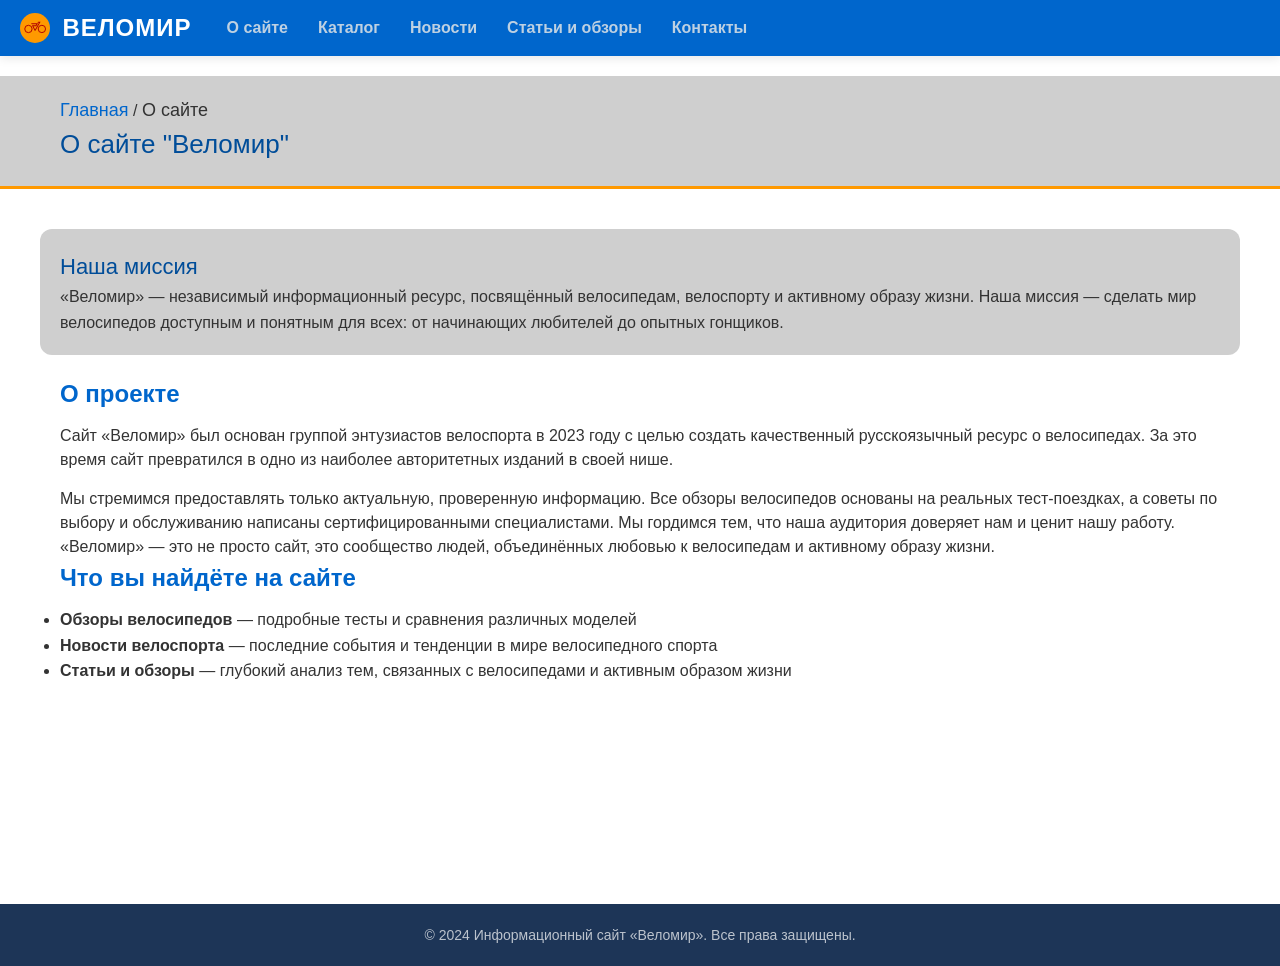
<file: html/about-the-site.html>
<!doctype html>
<html lang="ru">
  <head>
    <meta charset="UTF-8" />
    <meta name="viewport" content="width=device-width, initial-scale=1.0" />
    <title>Веломир</title>
    <link rel="icon" type="image/svg+xml" href="../images/logo.svg" />
    <link rel="stylesheet" href="../csses/style.css" />
  </head>

  <body class="page">
    <header class="header">
      <div class="header-center">
        <div class="container header__container">
          <img src="../images/logo.svg" alt="Логотип Веломира" />
          <a href="index.html" class="logo header__logo">ВЕЛОМИР</a>
        </div>
        <div class="header__divider">
          <div class="header__divider-block">
            <nav class="nav">
              <ul class="nav__list">
                <li class="nav__item">
                  <a href="about-the-site.html" class="nav__link">О сайте</a>
                </li>
                <li class="nav__item">
                  <a href="katalog.html" class="nav__link">Каталог</a>
                </li>
                <li class="nav__item">
                  <a href="news.html" class="nav__link">Новости</a>
                </li>
                <li class="nav__item">
                  <a href="articles-and-reviews.html" class="nav__link">Статьи и обзоры</a>
                </li>
                <li class="nav__item">
                  <a href="#" class="nav__link">Контакты</a>
                </li>
              </ul>
            </nav>
          </div>
        </div>
      </div>
    </header>

    <section class="section page-nav">
      <div class="page-nav__background">
        <div class="container page-nav__container">
          <a href="index.html" class="page-nav__link">Главная</a>
          <span class="page-nav__separator">/</span>
          <span class="page-nav__current">О сайте</span>
          <h2 class="page-nav__title">О сайте "Веломир"</h2>
        </div>
      </div>
    </section>

    <section class="section mision">
      <div class="container mision__container">
        <h2 class="mision__title">Наша миссия</h2>
        <p class="mision__text">
          «Веломир» — независимый информационный ресурс, посвящённый
          велосипедам, велоспорту и активному образу жизни. Наша миссия —
          сделать мир велосипедов доступным и понятным для всех: от начинающих
          любителей до опытных гонщиков.
        </p>
      </div>
    </section>

    <div class="container info-in-site">
      <h2 class="info-title">О проекте</h2>
      <p class="info-paragraf info-paragraf--first">
        Сайт «Веломир» был основан группой энтузиастов велоспорта в 2023 году с
        целью создать качественный русскоязычный ресурс о велосипедах. За это
        время сайт превратился в одно из наиболее авторитетных изданий в своей
        нише.
      </p>
      
      <p class="info-paragraf">
        Мы стремимся предоставлять только актуальную, проверенную информацию.
        Все обзоры велосипедов основаны на реальных тест-поездках, а советы по
        выбору и обслуживанию написаны сертифицированными специалистами. Мы
        гордимся тем, что наша аудитория доверяет нам и ценит нашу работу.
        «Веломир» — это не просто сайт, это сообщество людей, объединённых
        любовью к велосипедам и активному образу жизни.
      </p>
      <h2 class="info-title">Что вы найдёте на сайте</h2>
      <ul class="info-list">
        <li><strong>Обзоры велосипедов</strong> — подробные тесты и сравнения различных моделей</li>
        <li><strong>Новости велоспорта</strong> — последние события и тенденции в мире велосипедного спорта</li>
        <li><strong>Статьи и обзоры</strong> — глубокий анализ тем, связанных с велосипедами и активным образом жизни</li>
      </ul>
    </div>
    <footer class="footer">
      <div class="container footer__container">
        <p class="footer__copyright">
          © 2024 Информационный сайт «Веломир». Все права защищены.
        </p>
      </div>
    </footer>
  </body>
</html>
</file>
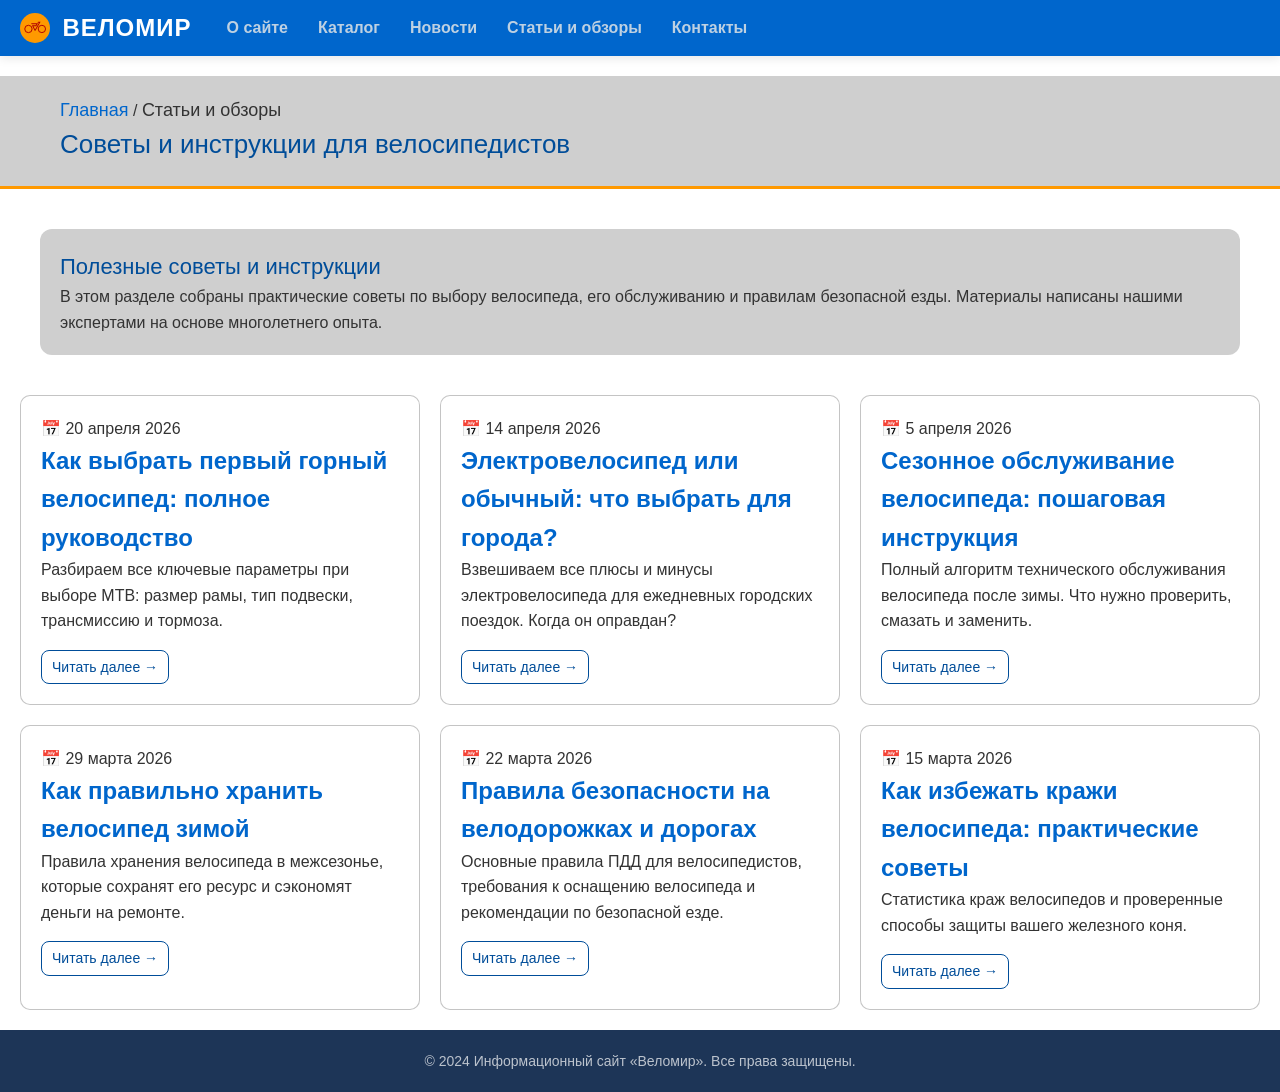
<file: html/articles-and-reviews.html>
<!doctype html>
<html lang="ru">
  <head>
    <meta charset="UTF-8" />
    <meta name="viewport" content="width=device-width, initial-scale=1.0" />
    <title>Веломир</title>
    <link rel="icon" type="image/svg+xml" href="../images/logo.svg" />
    <link rel="stylesheet" href="../csses/style.css" />
  </head>

  <body class="page">
    <header class="header">
      <div class="header-center">
        <div class="container header__container">
          <img src="../images/logo.svg" alt="Логотип Веломира" />
          <a href="index.html" class="logo header__logo">ВЕЛОМИР</a>
        </div>
        <div class="header__divider">
          <div class="header__divider-block">
            <nav class="nav">
              <ul class="nav__list">
                <li class="nav__item">
                  <a href="about-the-site.html" class="nav__link">О сайте</a>
                </li>
                <li class="nav__item">
                  <a href="katalog.html" class="nav__link">Каталог</a>
                </li>
                <li class="nav__item">
                  <a href="news.html" class="nav__link">Новости</a>
                </li>
                <li class="nav__item">
                  <a href="articles-and-reviews.html" class="nav__link"
                    >Статьи и обзоры</a
                  >
                </li>
                <li class="nav__item">
                  <a href="#" class="nav__link">Контакты</a>
                </li>
              </ul>
            </nav>
          </div>
        </div>
      </div>
    </header>

    <section class="section page-nav">
      <div class="page-nav__background">
        <div class="container page-nav__container">
          <a href="index.html" class="page-nav__link">Главная</a>
          <span class="page-nav__separator">/</span>
          <span class="page-nav__current">Статьи и обзоры</span>
          <h2 class="page-nav__title">
            Советы и инструкции для велосипедистов
          </h2>
        </div>
      </div>
    </section>

    <section class="section mision">
      <div class="container mision__container">
        <h2 class="mision__title">Полезные советы и инструкции</h2>
        <p class="mision__text">
          В этом разделе собраны практические советы по выбору велосипеда, его
          обслуживанию и правилам безопасной езды. Материалы написаны нашими
          экспертами на основе многолетнего опыта.
        </p>
      </div>
    </section>

    <section class="section grid-section">
      <div class="container boxes-nevs__box boxes-articles">
        <div class="boxes-articles-text">
          <p class="boxes-nevs__box-bata">📅 20 апреля 2026</p>
          <a href="#" class="boxes-nevs__title"
            >Как выбрать первый горный велосипед: полное руководство</a
          >
          <p class="boxes-nevs__text">
            Разбираем все ключевые параметры при выборе MTB: размер рамы, тип
            подвески, трансмиссию и тормоза.
          </p>
        </div>
        <div class="boxes-articles-btn">
          <a href="#" class="btn--rite-more">Читать далее →</a>
        </div>
      </div>

      <div class="container boxes-nevs__box boxes-articles">
        <div class="boxes-articles-text">
          <p class="boxes-nevs__box-bata">📅 14 апреля 2026</p>
          <a href="#" class="boxes-nevs__title"
            >Электровелосипед или обычный: что выбрать для города?</a
          >
          <p class="boxes-nevs__text">
            Взвешиваем все плюсы и минусы электровелосипеда для ежедневных
            городских поездок. Когда он оправдан?
          </p>
        </div>
        <div class="boxes-articles-btn">
          <a href="#" class="btn--rite-more">Читать далее →</a>
        </div>
      </div>

      <div class="container boxes-nevs__box boxes-articles">
        <div class="boxes-articles-text">
          <p class="boxes-nevs__box-bata">📅 5 апреля 2026</p>
          <a href="#" class="boxes-nevs__title"
            >Сезонное обслуживание велосипеда: пошаговая инструкция</a
          >
          <p class="boxes-nevs__text">
            Полный алгоритм технического обслуживания велосипеда после зимы. Что
            нужно проверить, смазать и заменить.
          </p>
        </div>
        <div class="boxes-articles-btn">
          <a href="#" class="btn--rite-more">Читать далее →</a>
        </div>
      </div>

      <div class="container boxes-nevs__box boxes-articles">
        <div class="boxes-articles-text">
          <p class="boxes-nevs__box-bata">📅 29 марта 2026</p>
          <a href="#" class="boxes-nevs__title"
            >Как правильно хранить велосипед зимой</a
          >
          <p class="boxes-nevs__text">
            Правила хранения велосипеда в межсезонье, которые сохранят его
            ресурс и сэкономят деньги на ремонте.
          </p>
        </div>
        <div class="boxes-articles-btn">
          <a href="#" class="btn--rite-more">Читать далее →</a>
        </div>
      </div>

      <div class="container boxes-nevs__box boxes-articles">
        <div class="boxes-articles-text">
          <p class="boxes-nevs__box-bata">📅 22 марта 2026</p>
          <a href="#" class="boxes-nevs__title"
            >Правила безопасности на велодорожках и дорогах</a
          >
          <p class="boxes-nevs__text">
            Основные правила ПДД для велосипедистов, требования к оснащению
            велосипеда и рекомендации по безопасной езде.
          </p>
        </div>
        <div class="boxes-articles-btn">
          <a href="#" class="btn--rite-more">Читать далее →</a>
        </div>
      </div>

      <div class="container boxes-nevs__box boxes-articles">
        <div class="boxes-articles-text">
          <p class="boxes-nevs__box-bata">📅 15 марта 2026</p>
          <a href="#" class="boxes-nevs__title"
            >Как избежать кражи велосипеда: практические советы
          </a>
          <p class="boxes-nevs__text">
            Статистика краж велосипедов и проверенные способы защиты вашего
            железного коня.
          </p>
        </div>
        <div class="boxes-articles-btn">
          <a href="#" class="btn--rite-more">Читать далее →</a>
        </div>
      </div>


    </section>
    
    <footer class="footer">
      <div class="container footer__container">
        <p class="footer__copyright">
          © 2024 Информационный сайт «Веломир». Все права защищены.
        </p>
      </div>
    </footer>
  </body>
</html>
</file>
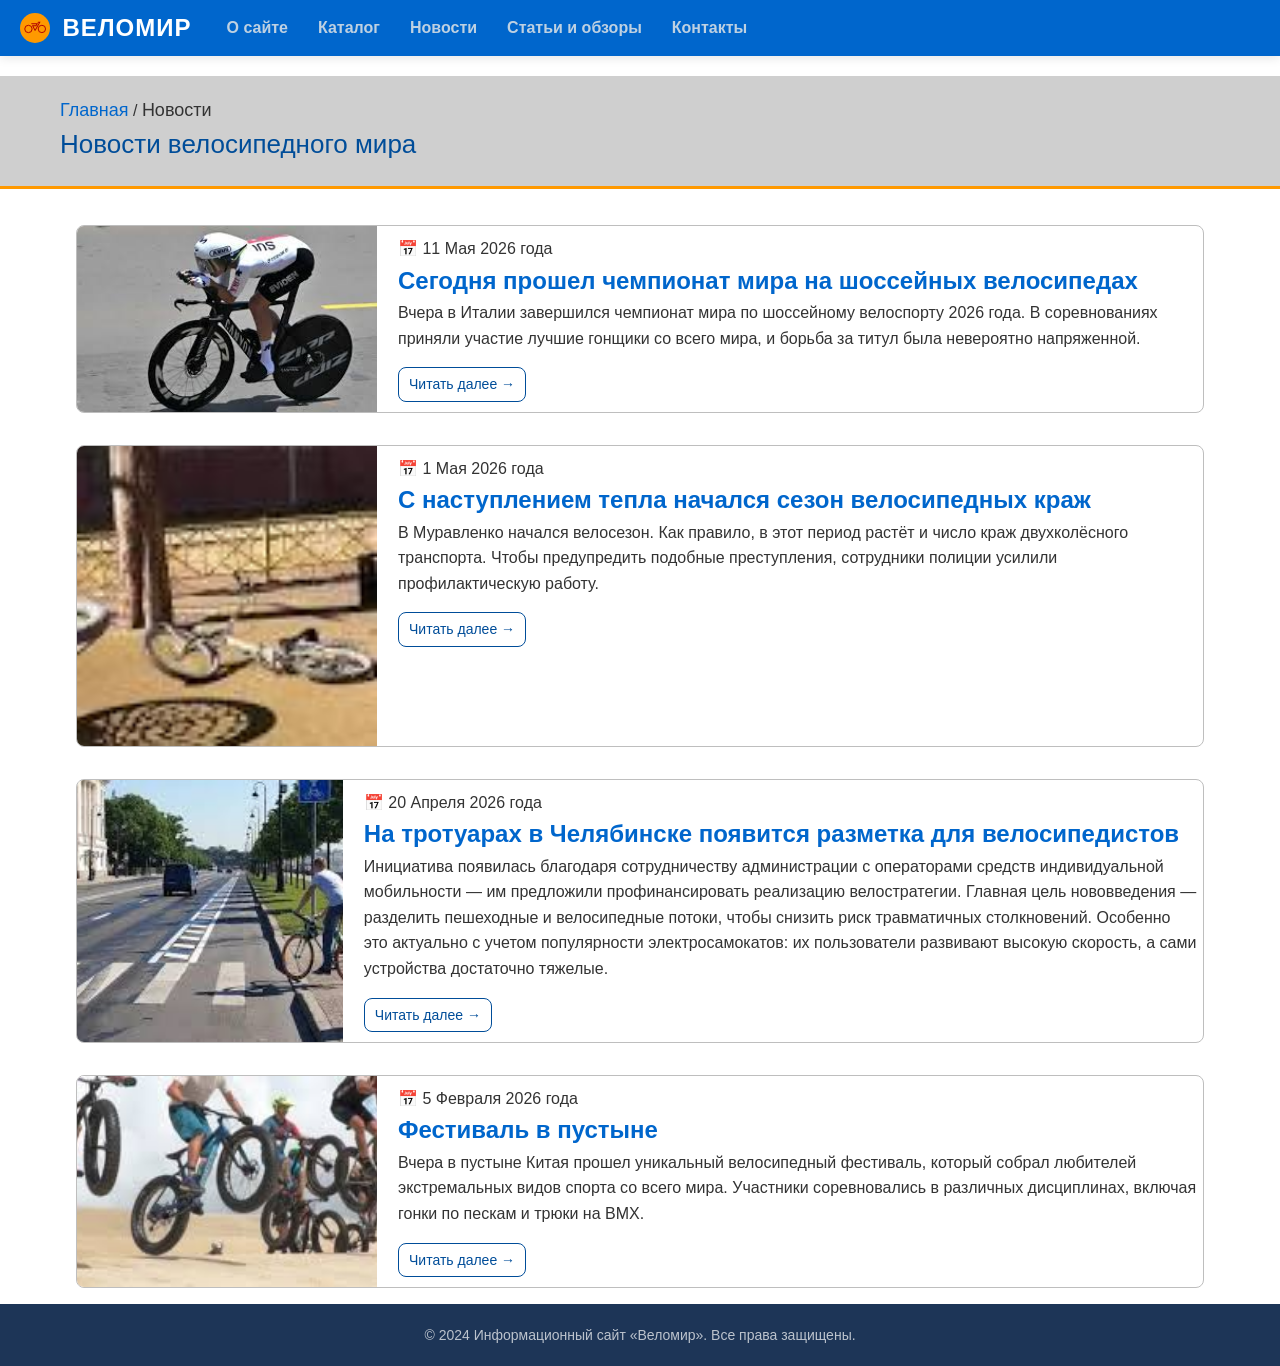
<file: html/news.html>
<!doctype html>
<html lang="ru">
  <head>
    <meta charset="UTF-8" />
    <meta name="viewport" content="width=device-width, initial-scale=1.0" />
    <title>Веломир</title>
    <link rel="icon" type="image/svg+xml" href="../images/logo.svg" />
    <link rel="stylesheet" href="../csses/style.css" />
  </head>

  <body class="page">
    <header class="header">
      <div class="header-center">
        <div class="container header__container">
          <img src="../images/logo.svg" alt="Логотип Веломира" />
          <a href="index.html" class="logo header__logo">ВЕЛОМИР</a>
        </div>
        <div class="header__divider">
          <div class="header__divider-block">
            <nav class="nav">
              <ul class="nav__list">
                <li class="nav__item">
                  <a href="about-the-site.html" class="nav__link">О сайте</a>
                </li>
                <li class="nav__item">
                  <a href="katalog.html" class="nav__link">Каталог</a>
                </li>
                <li class="nav__item">
                  <a href="news.html" class="nav__link">Новости</a>
                </li>
                <li class="nav__item">
                  <a href="articles-and-reviews.html" class="nav__link">Статьи и обзоры</a>
                </li>
                <li class="nav__item">
                  <a href="#" class="nav__link">Контакты</a>
                </li>
              </ul>
            </nav>
          </div>
        </div>
      </div>
    </header>

    <section class="section page-nav">
      <div class="page-nav__background">
        <div class="container page-nav__container">
          <a href="index.html" class="page-nav__link">Главная</a>
          <span class="page-nav__separator">/</span>
          <span class="page-nav__current">Новости</span>
          <h2 class="page-nav__title">Новости велосипедного мира</h2>
        </div>
      </div>
    </section>

    <div class="container">

      <section class="section boxes-nevs">
        <div class="container boxes-nevs__container">
          <img
            src="../images/news/чемпионат мира на шоссейниках.jpg"
            alt="Новости велосипедного мира"
            class="boxes-nevs__image"
          />
          <div class="boxes-nevs__box">
            <p class="boxes-nevs__box-bata">📅 11 Мая 2026 года</p>
            <a href="#" class="boxes-nevs__title"
              >Сегодня прошел чемпионат мира на шоссейных велосипедах</a
            >
            <p class="boxes-nevs__text">
              Вчера в Италии завершился чемпионат мира по шоссейному велоспорту
              2026 года. В соревнованиях приняли участие лучшие гонщики со всего
              мира, и борьба за титул была невероятно напряженной.
            </p>
            <a href="#" class="btn--rite-more">Читать далее →</a>
          </div>
        </div>
      </section>

      <section class="section boxes-nevs">
        <div class="container boxes-nevs__container">
          <img
            src="../images/news/вело кражи.jpg"
            alt="Новости велосипедного мира"
            class="boxes-nevs__image"
          />
          <div class="boxes-nevs__box">
            <p class="boxes-nevs__box-bata">📅 1 Мая 2026 года</p>
            <a href="#" class="boxes-nevs__title"
              >С наступлением тепла начался сезон велосипедных краж</a
            >
            <p class="boxes-nevs__text">
              В Муравленко начался велосезон. Как правило, в этот период растёт и число краж двухколёсного транспорта. Чтобы предупредить подобные преступления, сотрудники полиции усилили профилактическую работу. 
            </p>
            <a href="#" class="btn--rite-more">Читать далее →</a>
          </div>
        </div>
      </section>

      <section class="section boxes-nevs">
        <div class="container boxes-nevs__container">
          <img
            src="../images/news/разметка.jpg"
            alt="Новости велосипедного мира"
            class="boxes-nevs__image"
          />
          <div class="boxes-nevs__box">
            <p class="boxes-nevs__box-bata">📅 20 Апреля 2026 года</p>
            <a href="#" class="boxes-nevs__title"
              >На тротуарах в Челябинске появится разметка для велосипедистов</a
            >
            <p class="boxes-nevs__text">
              Инициатива появилась благодаря сотрудничеству администрации с операторами средств индивидуальной мобильности — им предложили профинансировать реализацию велостратегии. Главная цель нововведения — разделить пешеходные и велосипедные потоки, чтобы снизить риск травматичных столкновений. Особенно это актуально с учетом популярности электросамокатов: их пользователи развивают высокую скорость, а сами устройства достаточно тяжелые.
            </p>
            <a href="#" class="btn--rite-more">Читать далее →</a>
          </div>
        </div>
      </section>

      <section class="section boxes-nevs">
        <div class="container boxes-nevs__container">
          <img
            src="../images/news/пустынный фестиваль.jpg"
            alt="Новости велосипедного мира"
            class="boxes-nevs__image"
          />
          <div class="boxes-nevs__box">
            <p class="boxes-nevs__box-bata">📅 5 Февраля 2026 года</p>
            <a href="#" class="boxes-nevs__title"
              >Фестиваль в пустыне</a
            >
            <p class="boxes-nevs__text">
              Вчера в пустыне Китая прошел уникальный велосипедный фестиваль,
              который собрал любителей экстремальных видов спорта со всего мира.
              Участники соревновались в различных дисциплинах, включая гонки по
              пескам и трюки на BMX.
            </p>
            <a href="#" class="btn--rite-more">Читать далее →</a>
          </div>
        </div>
      </section>
    </div>

    <footer class="footer">
      <div class="container footer__container">
        <p class="footer__copyright">
          © 2024 Информационный сайт «Веломир». Все права защищены.
        </p>
      </div>
    </footer>
  </body>
</html>
</file>
<file: csses/style.css>
/* базовые стили */
@import 'basic/reset.css';
@import 'basic/fonts.css';
@import 'basic/global.css';
@import 'basic/var.css';
@import 'basic/btn.css';
@import 'basic/adaptiv.css';
/* components */
@import 'components/nav-bar.css';
@import 'components/footer.css'; 
  /* Home */
@import 'home/hero.css';
@import 'home/info.css';
@import 'home/catalog.css';
@import 'home/news.css';
@import 'home/adviсe-container.css';
 /* list-two */
 @import 'list-two/page-nav.css';
 @import 'list-two/mision.css';
/* list-tree */
@import 'list-tree/grid-section.css';
/* list-four */
@import 'list-four/boxes-news.css';
/* list-five */
@import 'list-five/boxes-articles.css';
</file>
